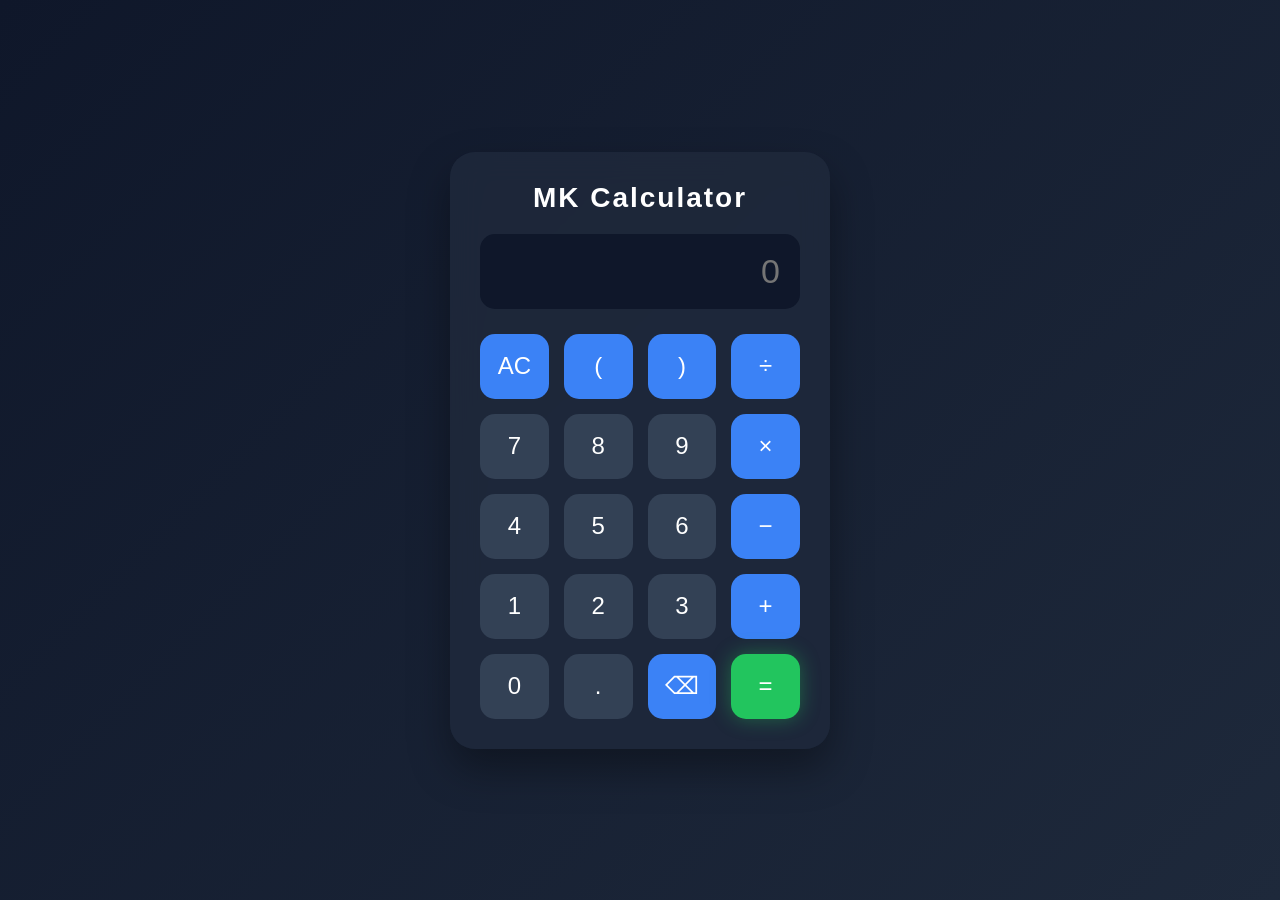
<file: task_3/index.html>
<!DOCTYPE html>
<html lang="en">
    
<head>
    <meta charset="UTF-8">
    <meta http-equiv="X-UA-Compatible" content="IE=edge">
    <meta name="viewport" content="width=device-width, initial-scale=1.0">
    <title>Calculator</title>
    <link rel="stylesheet" type="text/css" href="style.css">
</head>
<body>
    <div class="calculator">

        <h1>MK Calculator</h1>
    
        <input
            type="text"
            class="display"
            id="display"
            placeholder="0"
            readonly
        >
    
        <div class="buttons">
    
            <button class="operator">AC</button>
            <button class="operator">(</button>
            <button class="operator">)</button>
            <button class="operator">÷</button>
    
            <button>7</button>
            <button>8</button>
            <button>9</button>
            <button class="operator">×</button>
    
            <button>4</button>
            <button>5</button>
            <button>6</button>
            <button class="operator">−</button>
    
            <button>1</button>
            <button>2</button>
            <button>3</button>
            <button class="operator">+</button>
    
            <button>0</button>
            <button>.</button>
            <button class="operator">⌫</button>
            <button class="equal">=</button>
    
        </div>
    
    </div>
    
    <script src="script.js"></script>
    
    
</body>

</html>
</file>
<file: task_3/style.css>
*{
    margin:0;
    padding:0;
    box-sizing:border-box;
    font-family:Arial, Helvetica, sans-serif;
}

:root{

    --bg:#0f172a;
    --card:#1e293b;
    --btn:#334155;
    --operator:#3b82f6;
    --equal:#22c55e;
    --text:#f8fafc;

}

body{

    background:linear-gradient(135deg,#0f172a,#1e293b);

    height:100vh;

    display:flex;

    justify-content:center;

    align-items:center;

}
.calculator{

    width:380px;

    background:rgba(30,41,59,.9);

    backdrop-filter:blur(15px);

    border-radius:25px;

    padding:30px;

    box-shadow:0 20px 40px rgba(0,0,0,.35);

}
.calculator h1{

    text-align:center;

    color:white;

    margin-bottom:25px;

    font-size:32px;

}
.display{

    width:100%;

    height:75px;

    border:none;

    outline:none;

    background:#0f172a;

    color:white;

    font-size:34px;

    text-align:right;

    padding:20px;

    border-radius:15px;

    margin-bottom:25px;

}
.buttons{

    display:grid;

    grid-template-columns:repeat(4,1fr);

    gap:15px;

}
button{

    height:65px;

    border:none;

    border-radius:15px;

    background:var(--btn);

    color:white;

    font-size:24px;

    cursor:pointer;

    transition:.3s;

}
.operator{

    background:var(--operator);

}
.equal{

    background:var(--equal);

}
button:hover{

    transform:translateY(-4px);

    box-shadow:0 10px 20px rgba(0,0,0,.3);

}
button:active{

    transform:scale(.94);

}
@media(max-width:450px){

    .calculator{
    
        width:95%;
    
        padding:20px;
    
    }
    
    button{
    
        height:58px;
    
        font-size:20px;
    
    }
    
    .display{
    
        font-size:28px;
    
    }
    
    }
    .calculator{
        animation: float 4s ease-in-out infinite;
    }
    
    @keyframes float{
        0%,100%{
            transform:translateY(0);
        }
        50%{
            transform:translateY(-10px);
        }
    }
    .equal{

        background:#22c55e;
    
        box-shadow:0 0 20px rgba(34,197,94,.4);
    
    }
    .operator:hover{

        background:#2563eb;
    
    }
    button:hover{

        transform:translateY(-5px);
    
        background:#475569;
    
    }
    .equal:hover{

        background:#16a34a;
    
    }
    .display:focus{

        box-shadow:0 0 25px rgba(59,130,246,.4);
    
    }
    .calculator h1{

        font-size:28px;
    
        letter-spacing:2px;
    
        margin-bottom:20px;
    
    }
    .display.result{

        animation:pop .25s ease;
    
    }
    
    @keyframes pop{
    
    0%{
    transform:scale(.9);
    }
    
    100%{
    transform:scale(1);
    }
    
    }
</file>
